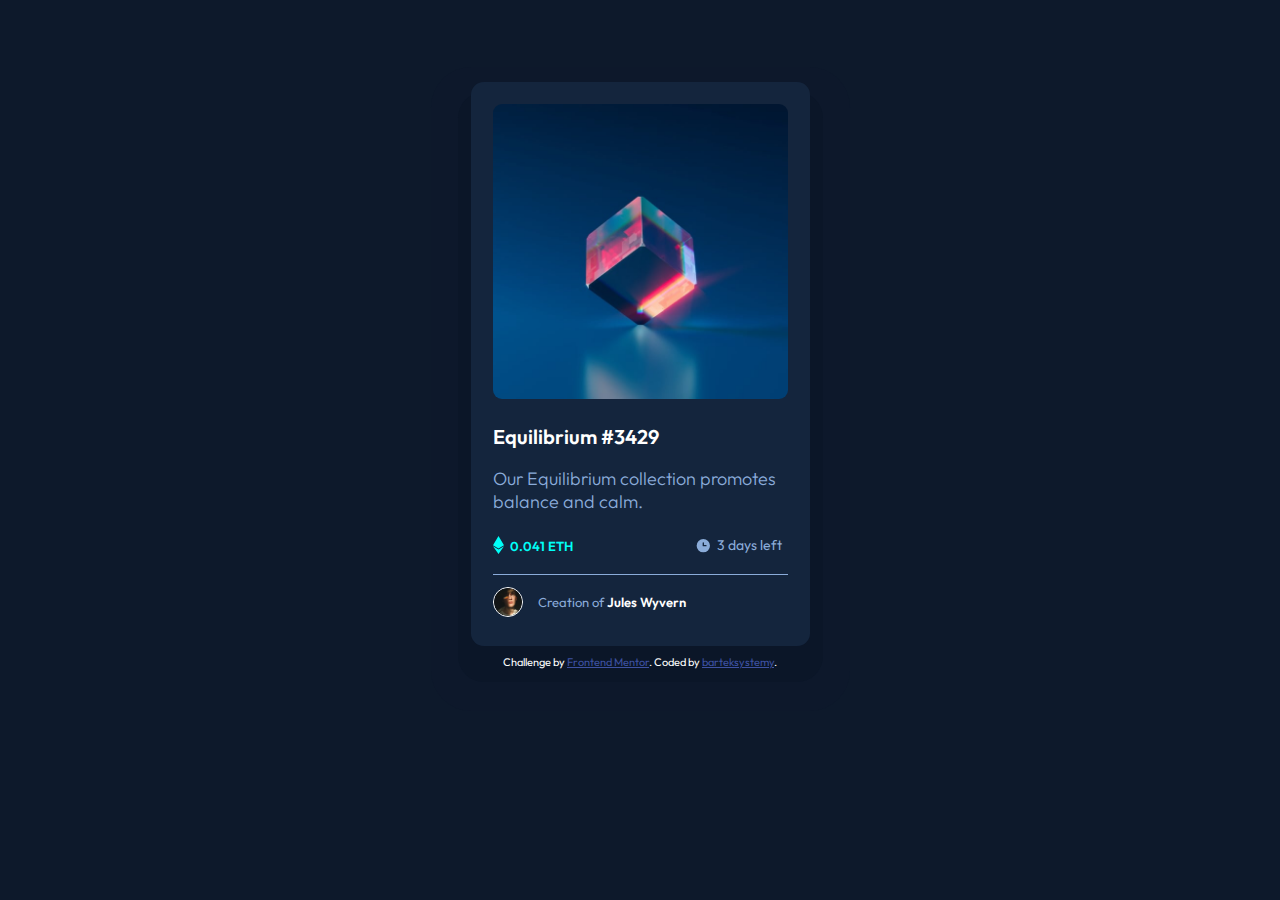
<file: index.html>
<!DOCTYPE html>
<html lang="en">
  <head>
    <meta charset="UTF-8" />
    <meta http-equiv="X-UA-Compatible" content="IE=edge" />
    <link
      rel="icon"
      type="image/png"
      sizes="32x32"
      href="./images/favicon-32x32.png"
    />
    <title>Frontend Mentor | NFT preview card component</title>
    <link rel="stylesheet" href="./styles.css" />
  </head>
  <body>
    <div class="container">
      <article class="nft_eye">
        <img src="./images/image-equilibrium.jpg" alt="obrazek1" />
        <div><img src="./images/icon-view.svg" alt="obrazek4" /></div>
      </article>
      <div class="text1">Equilibrium #3429</div>
      <div class="text2">
        <p>Our Equilibrium collection promotes balance and calm.</p>
      </div>
      <div class="container2">
        <div class="img2"></div>
        <div class="text3">0.041 ETH</div>
        <div class="img3"></div>
        <div class="text4">3 days left</div>
      </div>
      <div class="container3">
        <div>
          <img src="./images/image-avatar.png" alt="obrazek3" id="autor" />
        </div>
        <div class="text5">
          Creation of <span class="text6">Jules Wyvern</span>
        </div>
      </div>
      <div class="attribution">
        Challenge by
        <a href="https://www.frontendmentor.io?ref=challenge" target="_blank"
          >Frontend Mentor</a
        >. Coded by
        <a href="https://github.com/barteksystemy" target="_blank"
          >barteksystemy</a
        >.
      </div>
    </div>
  </body>
</html>
</file>
<file: styles.css>
@import url("https://fonts.googleapis.com/css2?family=Outfit:wght@300;400;600&display=swap");

:root {
  --soft-blue: hsl(215, 51%, 70%);
  --cyan: hsl(178, 100%, 50%);
  --white: hsl(0, 0%, 100%);
  --very-dark-blue-main-bg: hsl(217, 54%, 11%);
  --very-dark-blue-card-bg: hsl(216, 50%, 16%);
  --very-dark-blue-line: hsl(215, 32%, 27%);
  --white: hsl(0, 0%, 100%);
}

.attribution {
  font-size: 11px;
  text-align: center;
  margin-top: 33px;
}
.attribution a {
  color: hsl(228, 45%, 44%);
}

body {
  background-color: var(--very-dark-blue-main-bg);
  display: flex;
  justify-content: center;
  margin-top: 82px;
  font-size: 18px;
  font-family: "Outfit";
  color: var(--white);
}

.container {
  width: 295px;
  height: 520px;
  display: flex;
  background-color: var(--very-dark-blue-card-bg);
  flex-direction: column;
  padding: 22px;
  box-shadow: 0px 23px 0px 13px hsl(217, 57%, 10%),
    0px 25px 0px 40px hsl(218, 54%, 11%);
  border-radius: 0.8rem;
}

img {
  width: 100%;
  border-radius: 0.5em;
}

.text1 {
  font-weight: 600;
  font-size: 20px;
  margin-top: 20px;
}

.text2 {
  font-weight: 300;
  color: var(--soft-blue);
}

.text3 {
  color: var(--cyan);
  font-size: 13px;
  font-weight: 600;
  padding-left: 6px;
  margin-top: 2px;
}

.text4 {
  color: var(--soft-blue);
  font-size: 14px;
  font-weight: 400;
  padding-left: 6px;
}

.container2 {
  display: flex;
  flex-direction: row;
  margin-top: 5px;
}

.img2 {
  background-image: url(./images/icon-ethereum.svg);
  background-repeat: no-repeat;
  width: 11px;
  height: 18px;
}

.img3 {
  background-image: url(./images/icon-clock.svg);
  background-repeat: no-repeat;
  width: 16px;
  height: 16px;
  margin-left: 122px;
  margin-top: 1px;
}

.container3 {
  border-top: solid var(--soft-blue) 0.01em;
  margin-top: 20px;
  display: flex;
  align-items: center;
}

#autor {
  width: 28px;
  height: 28px;
  border: white solid 1px;
  border-radius: 2em;
  margin-top: 12px;
}

.text5 {
  margin-top: 6px;
  margin-left: 15px;
  font-size: 13px;
  color: var(--soft-blue);
}

.text6 {
  color: var(--white);
  font-weight: 600;
}

span:hover {
  color: var(--cyan);
  cursor: pointer;
}

div.text1:hover {
  color: var(--cyan);
  cursor: pointer;
}

.container .nft_eye {
  position: relative;
}

.container .nft_eye div {
  position: absolute;
  cursor: pointer;
  background-color: hsl(178, 100%, 50%, 55%);
  width: 100%;
  height: calc(100% - 4px);
  top: 0;
  z-index: 9;
  opacity: 0;
  transition: 0.4s ease-in-out;
  border-radius: 0.8rem;
}

.container .nft_eye div:hover {
  opacity: 1;
}

.container .nft_eye div img {
  position: absolute;
  left: 50%;
  top: 50%;
  transform: translate(-50%, -50%);
  height: 40px;
  width: 40px;
}
</file>
